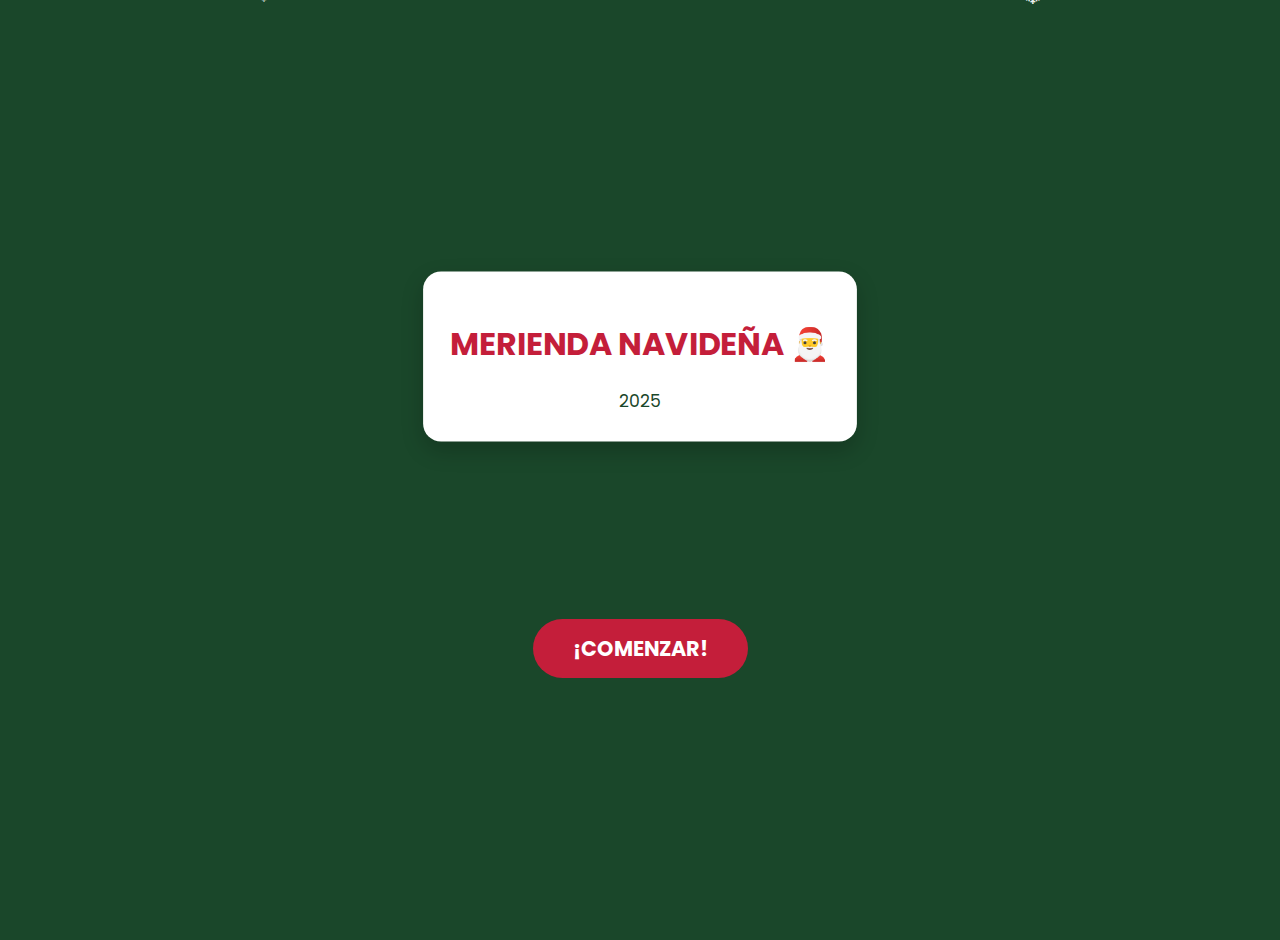
<file: Joel y Jusn/index.html>
<!DOCTYPE html>
<html lang="es">
<head>
    <meta charset="utf-8">
    <meta name="viewport" content="width=device-width, initial-scale=1.0">
    <title>Merienda Navideña 2025</title>
    <link rel="stylesheet" type="text/css" href="css/estilos.css">
    <link href="https://fonts.googleapis.com/css2?family=Poppins:wght@300;400;600;700&display=swap" rel="stylesheet">
</head>
<body class="home-page">
    <div class="snowflakes" aria-hidden="true">
        <div class="snowflake">❄</div>
        <div class="snowflake">❄</div>
        <div class="snowflake">❄</div>
        <div class="snowflake">❄</div>
        <div class="snowflake">❄</div>
        <div class="snowflake">❄</div>
        <div class="snowflake">❄</div>
        <div class="snowflake">❄</div>
        <div class="snowflake">❄</div>
        <div class="snowflake">❄</div>
        <div class="snowflake">❄</div>
    </div>
    <div class="container">
        <div class="logo-container">
            <h1 class="title">MERIENDA NAVIDEÑA 🎅</h1>
            <div class="subtitle">2025</div>
        </div>

        <div class="info-card">
            <p>
                Si el menú de la merienda deseas conocer,<br>
                las siguientes adivinanzas tendrás que resolver
            </p>
        </div>

        <a href="entrantes.html" class="start-btn">¡COMENZAR!</a>
    </div>
</body>
</html>
</file>
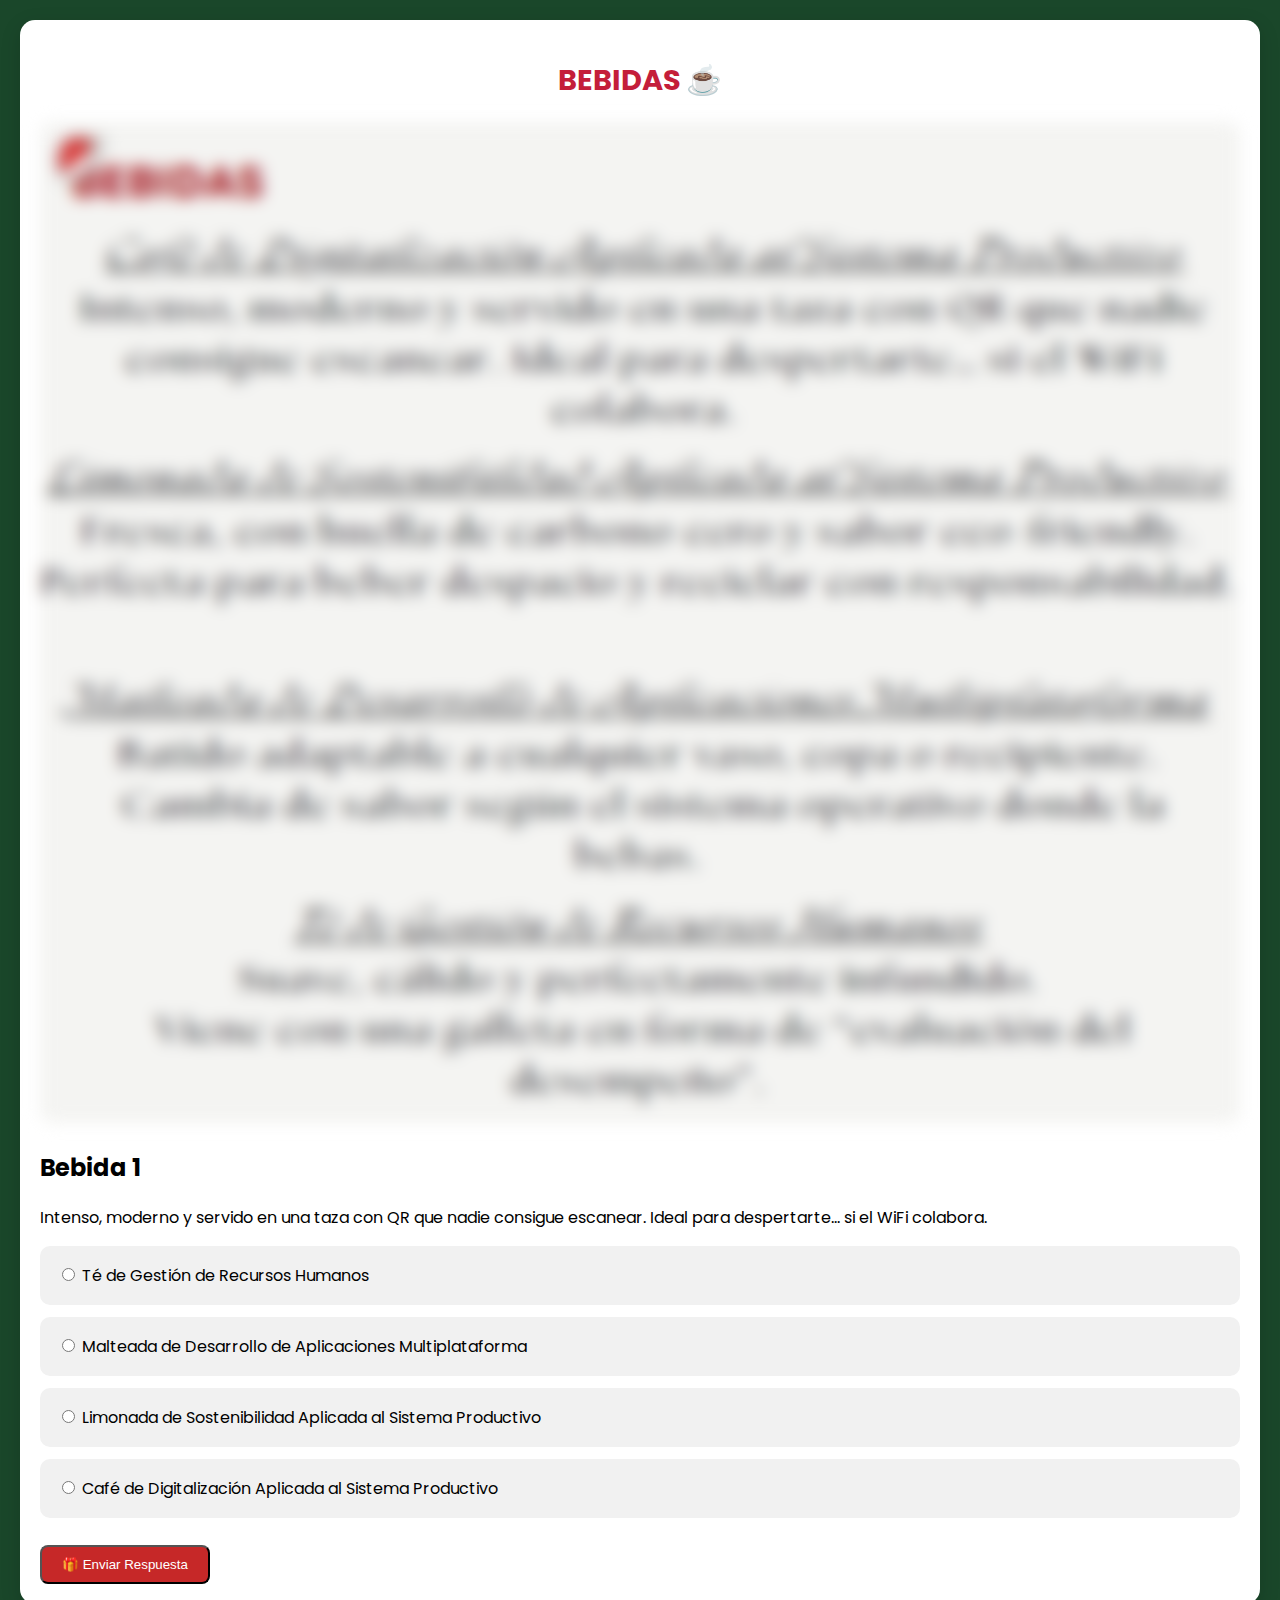
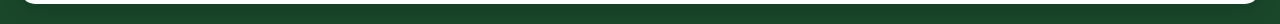
<file: Joel y Jusn/bebidas.html>
<!DOCTYPE html>
<html lang="es">
  <head>
    <meta charset="utf-8" />
    <meta name="viewport" content="width=device-width, initial-scale=1.0" />
    <title>Bebidas - Merienda Navideña</title>
    <link rel="stylesheet" type="text/css" href="css/estilos.css" />
    <link
      href="https://fonts.googleapis.com/css2?family=Poppins:wght@300;400;600;700&display=swap"
      rel="stylesheet"
    />
    <script src="js/script.js"></script>
  </head>
  <body class="quiz-page">
    <div class="quiz-container">
      <div class="header"><h1>BEBIDAS ☕</h1></div>
      <div class="question-card">
        <div class="image-container">
          <img
            src="images/bebidas.png"
            alt="bebidas"
            id="img_bebidas"
            class="imagen_difuminada"
          />
        </div>
        <div id="div_p1">
          <h2 class="question-title">Bebida 1</h2>
          <div id="mensajeRespuesta1" class="mensaje-respuesta"></div>
          <p class="question-description">
            Intenso, moderno y servido en una taza con QR que nadie consigue
            escanear. Ideal para despertarte… si el WiFi colabora.
          </p>
          <form id="form_bebida1">
            <div class="options-grid">
              <div class="option-card">
                <input
                  type="radio"
                  id="resp_bebida1"
                  name="bebida1"
                  value="resp_bebida1"
                />
                <label for="resp_bebida1" class="option-label"
                  >Té de Gestión de Recursos Humanos</label
                >
              </div>
              <div class="option-card">
                <input
                  type="radio"
                  id="resp_bebida2"
                  name="bebida1"
                  value="resp_bebida2"
                />
                <label for="resp_bebida2" class="option-label"
                  >Malteada de Desarrollo de Aplicaciones Multiplataforma</label
                >
              </div>
              <div class="option-card">
                <input
                  type="radio"
                  id="resp_bebida3"
                  name="bebida1"
                  value="resp_bebida3"
                />
                <label for="resp_bebida3" class="option-label"
                  >Limonada de Sostenibilidad Aplicada al Sistema
                  Productivo</label
                >
              </div>
              <div class="option-card">
                <input
                  type="radio"
                  id="resp_bebida4"
                  name="bebida1"
                  value="resp_bebida4"
                />
                <label for="resp_bebida4" class="option-label"
                  >Café de Digitalización Aplicada al Sistema Productivo</label
                >
              </div>
            </div>
            <button
              type="button"
              class="submit-btn"
              onclick="verificarRespuesta('pregunta9')"
            >
              🎁 Enviar Respuesta
            </button>
          </form>
        </div>
        <div id="div_p2" style="display: none">
          <h2 class="question-title">Bebida 2</h2>
          <div id="mensajeRespuesta2" class="mensaje-respuesta"></div>
          <p class="question-description">
            Fresca, con huella de carbono cero y sabor eco-friendly. Perfecta
            para beber despacio y reciclar con responsabilidad.
          </p>
          <form id="form_bebida2">
            <div class="options-grid">
              <div class="option-card">
                <input
                  type="radio"
                  id="resp_bebida5"
                  name="bebida2"
                  value="resp_bebida5"
                />
                <label for="resp_bebida5" class="option-label"
                  >Té de Gestión de Recursos Humanos</label
                >
              </div>
              <div class="option-card">
                <input
                  type="radio"
                  id="resp_bebida6"
                  name="bebida2"
                  value="resp_bebida6"
                />
                <label for="resp_bebida6" class="option-label"
                  >Malteada de Desarrollo de Aplicaciones Multiplataforma</label
                >
              </div>
              <div class="option-card">
                <input
                  type="radio"
                  id="resp_bebida7"
                  name="bebida2"
                  value="resp_bebida7"
                />
                <label for="resp_bebida7" class="option-label"
                  >Limonada de Sostenibilidad Aplicada al Sistema
                  Productivo</label
                >
              </div>
              <div class="option-card">
                <input
                  type="radio"
                  id="resp_bebida8"
                  name="bebida2"
                  value="resp_bebida8"
                />
                <label for="resp_bebida8" class="option-label"
                  >Café de Digitalización Aplicada al Sistema Productivo</label
                >
              </div>
            </div>
            <button
              type="button"
              class="submit-btn"
              onclick="verificarRespuesta('pregunta10')"
            >
              🎁 Enviar Respuesta
            </button>
          </form>
        </div>
        <div id="div_p3" style="display: none">
          <h2 class="question-title">Bebida 3</h2>
          <div id="mensajeRespuesta3" class="mensaje-respuesta"></div>
          <p class="question-description">
            Batido adaptable a cualquier vaso, copa o recipiente. Cambia de
            sabor según el sistema operativo donde la bebas.
          </p>
          <form id="form_bebida3">
            <div class="options-grid">
              <div class="option-card">
                <input
                  type="radio"
                  id="resp_bebida9"
                  name="bebida3"
                  value="resp_bebida9"
                />
                <label for="resp_bebida9" class="option-label"
                  >Té de Gestión deRecursos Humanos</label
                >
              </div>
              <div class="option-card">
                <input
                  type="radio"
                  id="resp_bebida10"
                  name="bebida3"
                  value="resp_bebida10"
                />
                <label for="resp_bebida10" class="option-label"
                  >Malteada de Desarrollo de Aplicaciones Multiplataforma</label
                >
              </div>
              <div class="option-card">
                <input
                  type="radio"
                  id="resp_bebida11"
                  name="bebida3"
                  value="resp_bebida11"
                />
                <label for="resp_bebida11" class="option-label"
                  >Limonada de Sostenibilidad Aplicada al Sistema
                  Productivo</label
                >
              </div>
              <div class="option-card">
                <input
                  type="radio"
                  id="resp_bebida12"
                  name="bebida3"
                  value="resp_bebida12"
                />
                <label for="resp_bebida12" class="option-label"
                  >Café de Digitalización Aplicada al Sistema Productivo</label
                >
              </div>
            </div>
            <button
              type="button"
              class="submit-btn"
              onclick="verificarRespuesta('pregunta11')"
            >
              🎁 Enviar Respuesta
            </button>
          </form>
        </div>
        <div id="div_p4" style="display: none">
          <h2 class="question-title">Bebida 4</h2>
          <div id="mensajeRespuesta4" class="mensaje-respuesta"></div>
          <p class="question-description">
            Suave, cálido y perfectamente infundido. Viene con una galleta en
            forma de "evaluación del desempeño".
          </p>
          <form id="form_bebida4">
            <div class="options-grid">
              <div class="option-card">
                <input
                  type="radio"
                  id="resp_bebida13"
                  name="bebida4"
                  value="resp_bebida13"
                />
                <label for="resp_bebida13" class="option-label"
                  >Té de Gestión de Recursos Humanos</label
                >
              </div>
              <div class="option-card">
                <input
                  type="radio"
                  id="resp_bebida14"
                  name="bebida4"
                  value="resp_bebida14"
                />
                <label for="resp_bebida14" class="option-label"
                  >Malteada de Desarrollo de Aplicaciones Multiplataforma</label
                >
              </div>
              <div class="option-card">
                <input
                  type="radio"
                  id="resp_bebida15"
                  name="bebida4"
                  value="resp_bebida15"
                />
                <label for="resp_bebida15" class="option-label"
                  >Limonada de Sostenibilidad Aplicada al Sistema
                  Productivo</label
                >
              </div>
              <div class="option-card">
                <input
                  type="radio"
                  id="resp_bebida16"
                  name="bebida4"
                  value="resp_bebida16"
                />
                <label for="resp_bebida16" class="option-label"
                  >Café de Digitalización Aplicada al Sistema Productivo</label
                >
              </div>
            </div>
            <button
              type="button"
              class="submit-btn"
              onclick="verificarRespuesta('pregunta12')"
            >
              🎁 Enviar Respuesta
            </button>
          </form>
        </div>
        <div id="div_continuar" style="display: none">
          <a href="fin.html" class="continue-btn">Ver Menú Completo🎄</a>
        </div>
      </div>
    </div>
  </body>
</html>
</file>
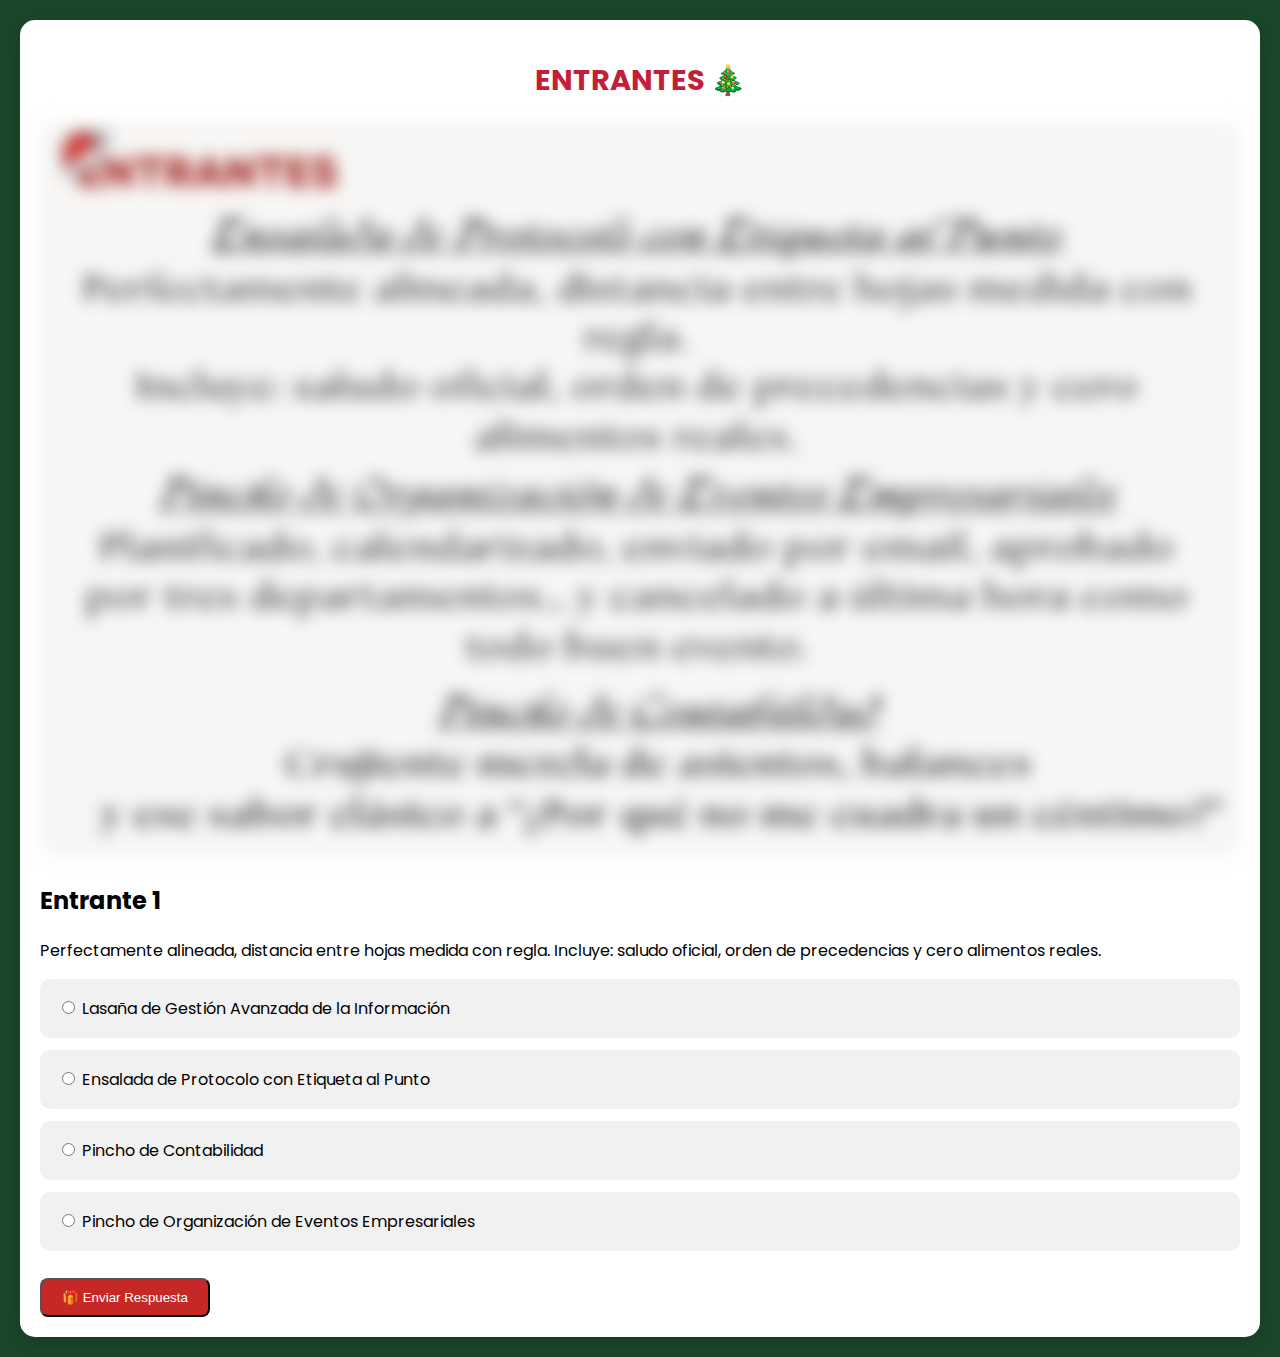
<file: Joel y Jusn/entrantes.html>
<!DOCTYPE html>
<html lang="es">
  <head>
    <meta charset="utf-8" />
    <meta name="viewport" content="width=device-width, initial-scale=1.0" />
    <title>Entrantes - Merienda Navideña</title>
    <link rel="stylesheet" type="text/css" href="css/estilos.css" />
    <link
      href="https://fonts.googleapis.com/css2?family=Poppins:wght@300;400;600;700&display=swap"
      rel="stylesheet"
    />
    <script src="js/script.js"></script>
  </head>
  <body class="quiz-page">
    <div class="quiz-container">
      <div class="header"><h1>ENTRANTES 🎄</h1></div>
      <div class="question-card">
        <div class="image-container">
          <img
            src="images/entrantes.png"
            alt="entrantes"
            id="img_entrantes"
            class="imagen_difuminada"
          />
        </div>
        <div id="div_p1">
          <h2 class="question-title">Entrante 1</h2>
          <div id="mensajeRespuesta1" class="mensaje-respuesta"></div>
          <p class="question-description">
            Perfectamente alineada, distancia entre hojas medida con regla.
            Incluye: saludo oficial, orden de precedencias y cero alimentos
            reales.
          </p>
          <form id="form_entrantes1">
            <div class="options-grid">
              <div class="option-card">
                <input
                  type="radio"
                  id="respuesta1"
                  name="entrante1"
                  value="respuesta1"
                />
                <label for="respuesta1" class="option-label"
                  >Lasaña de Gestión Avanzada de la Información</label
                >
              </div>
              <div class="option-card">
                <input
                  type="radio"
                  id="respuesta2"
                  name="entrante1"
                  value="respuesta2"
                />
                <label for="respuesta2" class="option-label"
                  >Ensalada de Protocolo con Etiqueta al Punto</label
                >
              </div>
              <div class="option-card">
                <input
                  type="radio"
                  id="respuesta3"
                  name="entrante1"
                  value="respuesta3"
                />
                <label for="respuesta3" class="option-label"
                  >Pincho de Contabilidad</label
                >
              </div>
              <div class="option-card">
                <input
                  type="radio"
                  id="respuesta4"
                  name="entrante1"
                  value="respuesta4"
                />
                <label for="respuesta4" class="option-label"
                  >Pincho de Organización de Eventos Empresariales</label
                >
              </div>
            </div>
            <button
              type="button"
              class="submit-btn"
              onclick="verificarRespuesta('pregunta1')"
            >
              🎁 Enviar Respuesta
            </button>
          </form>
        </div>
        <div id="div_p2" style="display: none">
          <h2 class="question-title">Entrante 2</h2>
          <div id="mensajeRespuesta2" class="mensaje-respuesta"></div>
          <p class="question-description">
            Planificado, calendarizado, enviado por email, aprobado por tres
            departamentos… y cancelado a última hora como todo buen evento
          </p>
          <form id="form_entrantes2">
            <div class="options-grid">
              <div class="option-card">
                <input
                  type="radio"
                  id="respuesta5"
                  name="entrante2"
                  value="respuesta5"
                />
                <label for="respuesta5" class="option-label"
                  >Lasaña de Gestión Avanzada de la Información</label
                >
              </div>
              <div class="option-card">
                <input
                  type="radio"
                  id="respuesta6"
                  name="entrante2"
                  value="respuesta6"
                />
                <label for="respuesta6" class="option-label"
                  >Ensalada de Protocolo con Etiqueta al Punto</label
                >
              </div>
              <div class="option-card">
                <input
                  type="radio"
                  id="respuesta7"
                  name="entrante2"
                  value="respuesta7"
                />
                <label for="respuesta7" class="option-label"
                  >Pincho de Contabilidad</label
                >
              </div>
              <div class="option-card">
                <input
                  type="radio"
                  id="respuesta8"
                  name="entrante2"
                  value="respuesta8"
                />
                <label for="respuesta8" class="option-label"
                  >Pincho de Organización de Eventos Empresariales</label
                >
              </div>
            </div>
            <button
              type="button"
              class="submit-btn"
              onclick="verificarRespuesta('pregunta2')"
            >
              🎁 Enviar Respuesta
            </button>
          </form>
        </div>
        <div id="div_p3" style="display: none">
          <h2 class="question-title">Entrante 3</h2>
          <div id="mensajeRespuesta3" class="mensaje-respuesta"></div>
          <p class="question-description">
            Crujiente mezcla de asientos, balances y ese sabor clásico a "¿Por
            qué no me cuadra un céntimo?"
          </p>
          <form id="form_entrantes3">
            <div class="options-grid">
              <div class="option-card">
                <input
                  type="radio"
                  id="respuesta9"
                  name="entrante3"
                  value="respuesta9"
                />
                <label for="respuesta9" class="option-label"
                  >Lasaña de Gestión Avanzada de la Información</label
                >
              </div>
              <div class="option-card">
                <input
                  type="radio"
                  id="respuesta10"
                  name="entrante3"
                  value="respuesta10"
                />
                <label for="respuesta10" class="option-label"
                  >Ensalada de Protocolo con Etiqueta al Punto</label
                >
              </div>
              <div class="option-card">
                <input
                  type="radio"
                  id="respuesta11"
                  name="entrante3"
                  value="respuesta11"
                />
                <label for="respuesta11" class="option-label"
                  >Pincho de Contabilidad</label
                >
              </div>
              <div class="option-card">
                <input
                  type="radio"
                  id="respuesta12"
                  name="entrante3"
                  value="respuesta12"
                />
                <label for="respuesta12" class="option-label"
                  >Pincho de Organización de Eventos Empresariales</label
                >
              </div>
            </div>
            <button
              type="button"
              class="submit-btn"
              onclick="verificarRespuesta('pregunta3')"
            >
              🎁 Enviar Respuesta
            </button>
          </form>
        </div>
        <div id="div_continuar" style="display: none">
          <a href="principales.html" class="continue-btn"
            >Continuar a Principales🎄</a
          >
        </div>
      </div>
    </div>
  </body>
</html>
</file>
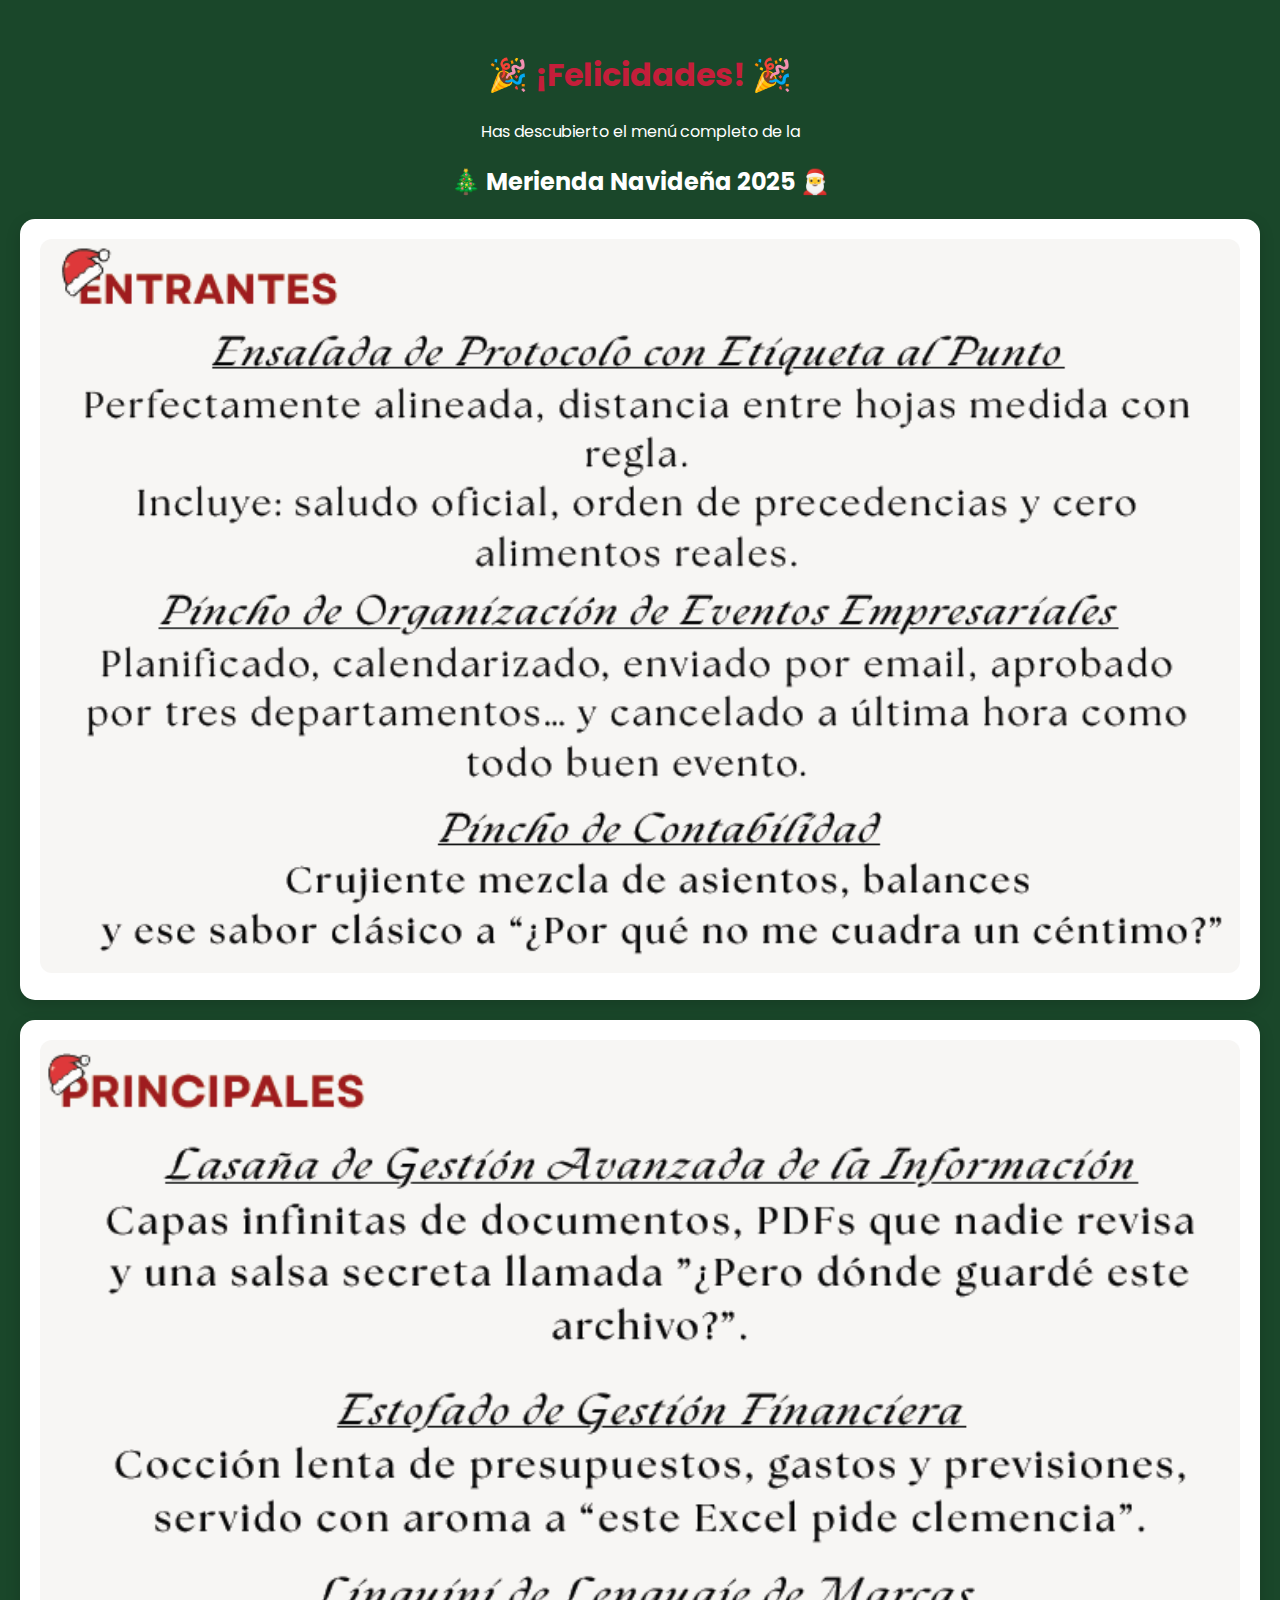
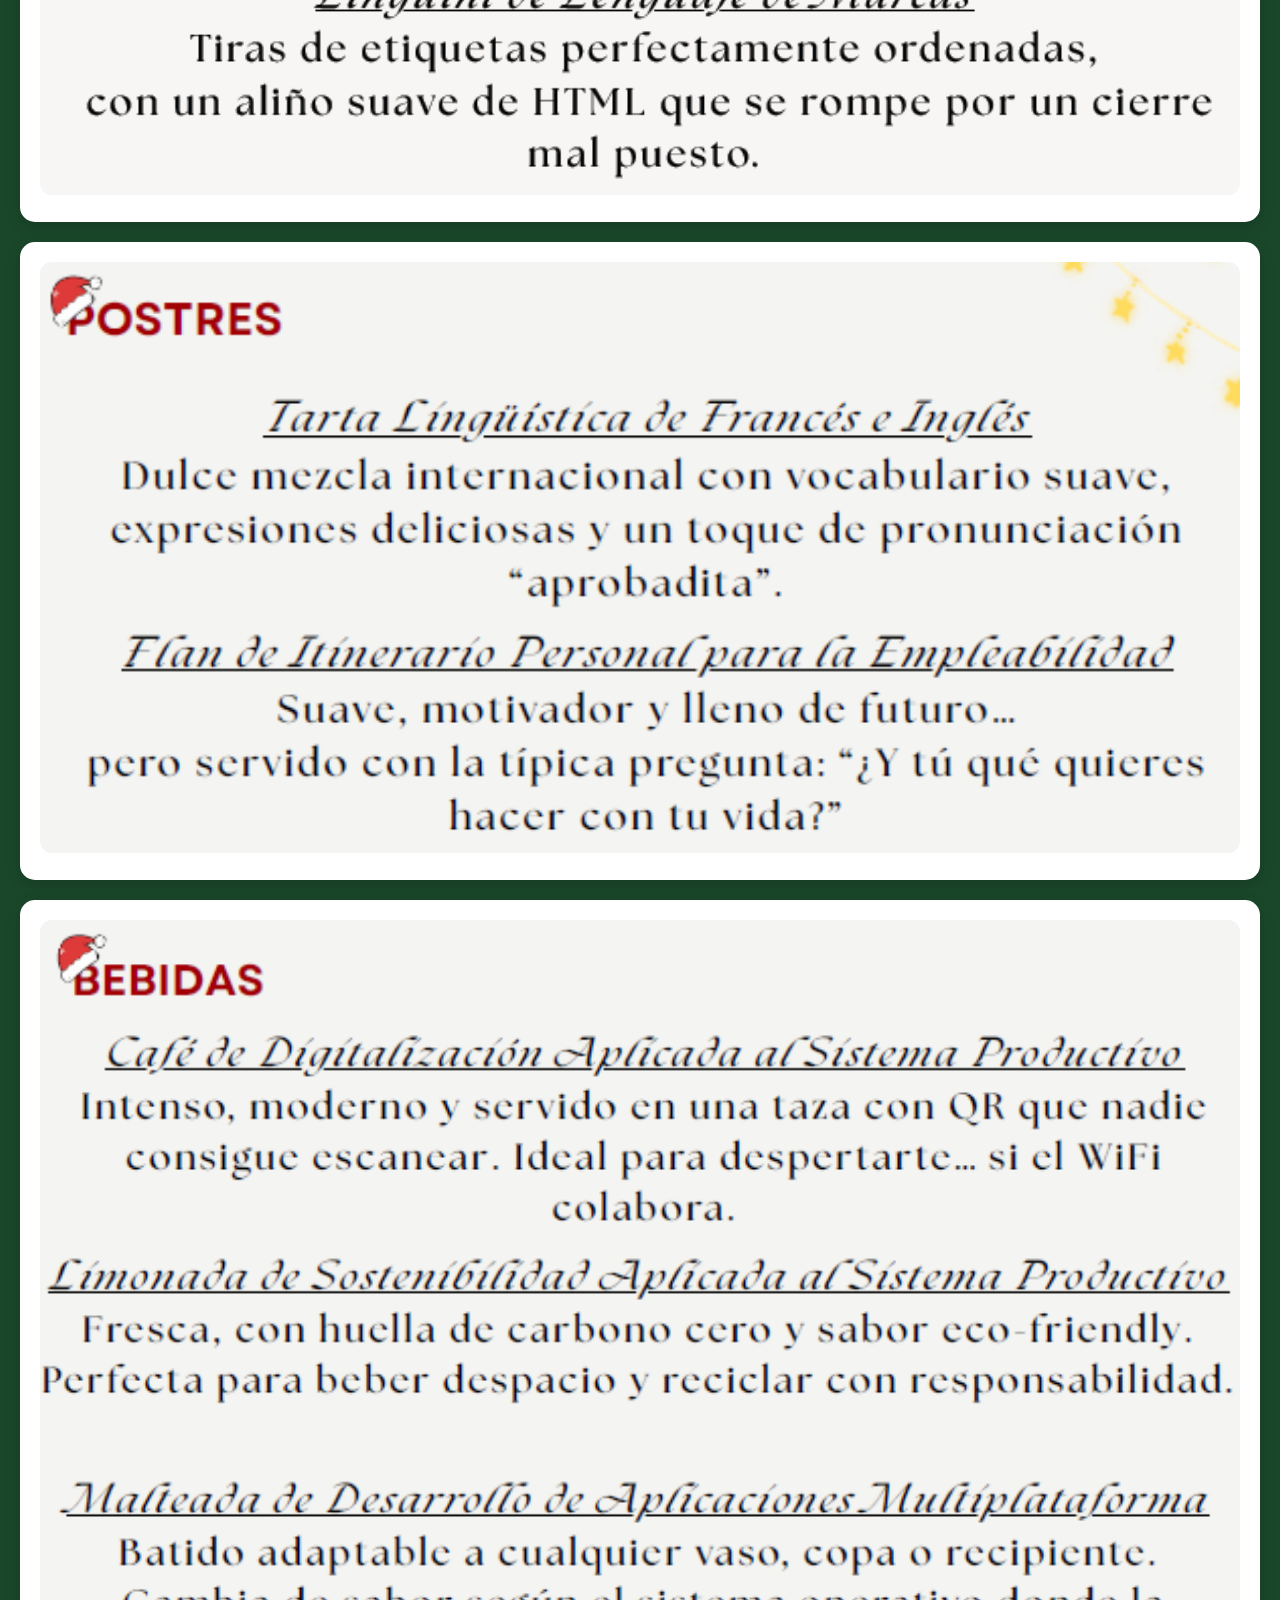
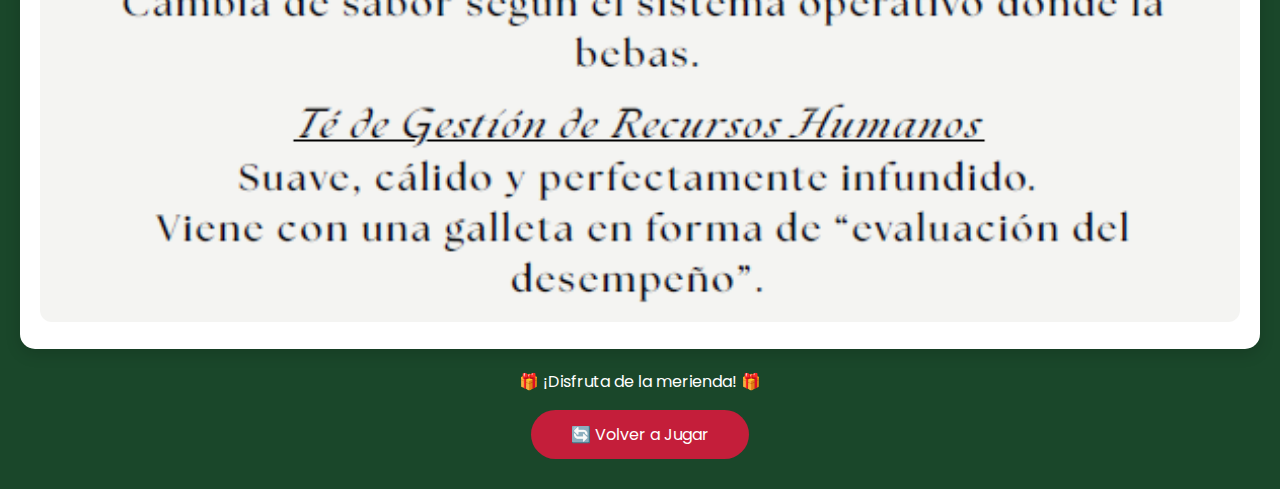
<file: Joel y Jusn/fin.html>
<!DOCTYPE html>
<html lang="es">
<head>
    <meta charset="utf-8">
    <meta name="viewport" content="width=device-width, initial-scale=1.0">
    <title>Menú Completo - Merienda Navideña</title>
    <link rel="stylesheet" type="text/css" href="css/estilos.css">
    <link href="https://fonts.googleapis.com/css2?family=Poppins:wght@300;400;600;700&display=swap" rel="stylesheet">
</head>
<body class="final-page">
    <div class="final-container">
        <div class="final-header">
            <h1 class="final-title">🎉 ¡Felicidades! 🎉</h1>
            <p class="final-subtitle">Has descubierto el menú completo de la</p>
            <h2 class="final-event">🎄 Merienda Navideña 2025 🎅</h2>
        </div>

        <div class="menu-grid">
            <div class="menu-item">
                <img src="images/entrantes.png" alt="entrantes" class="menu-image">
            </div>

            <div class="menu-item">
                <img src="images/principales.png" alt="principales" class="menu-image">
            </div>

            <div class="menu-item">
                <img src="images/postres.png" alt="postres" class="menu-image">
            </div>

            <div class="menu-item">
                <img src="images/bebidas.png" alt="bebidas" class="menu-image">
            </div>
        </div>

        <div class="final-message">
            <p>🎁 ¡Disfruta de la merienda! 🎁</p>
            <a href="index.html" class="restart-btn">🔄 Volver a Jugar</a>
        </div>
    </div>
</body>
</html>
</file>
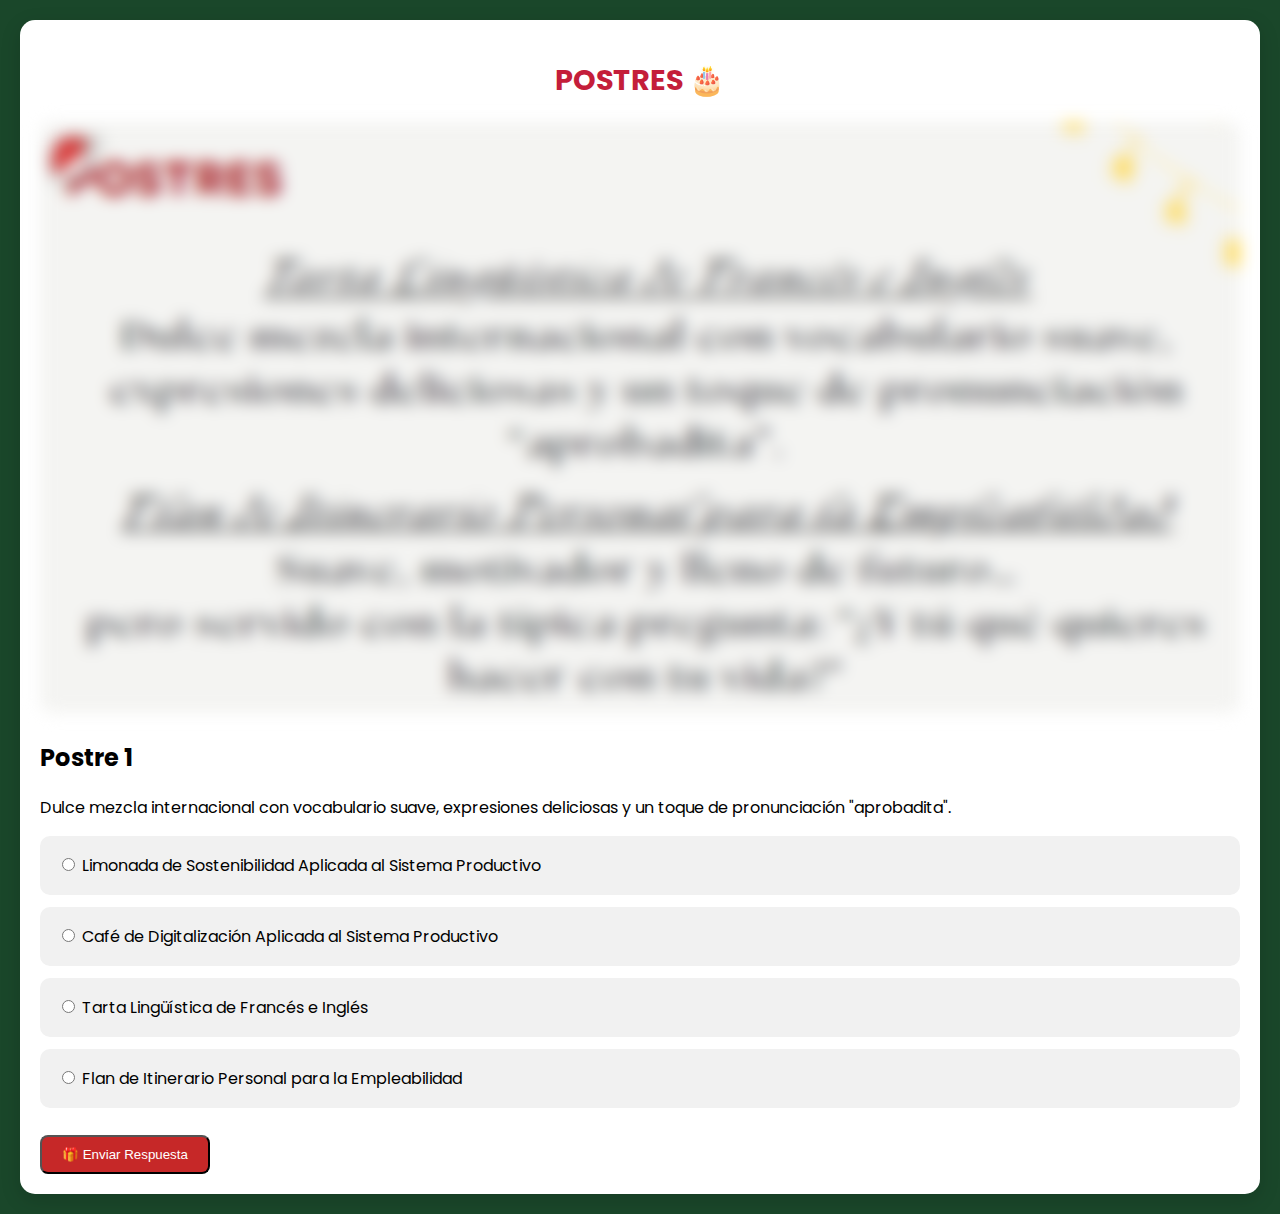
<file: Joel y Jusn/postres.html>
<!DOCTYPE html>
<html lang="es">
  <head>
    <meta charset="utf-8" />
    <meta name="viewport" content="width=device-width, initial-scale=1.0" />
    <title>Postres - Merienda Navideña</title>
    <link rel="stylesheet" type="text/css" href="css/estilos.css" />
    <link
      href="https://fonts.googleapis.com/css2?family=Poppins:wght@300;400;600;700&display=swap"
      rel="stylesheet"
    />
    <script src="js/script.js"></script>
  </head>
  <body class="quiz-page">
    <div class="quiz-container">
      <div class="header"><h1>POSTRES 🎂</h1></div>
      <div class="question-card">
        <div class="image-container">
          <img
            src="images/postres.png"
            alt="postres"
            id="img_postres"
            class="imagen_difuminada"
          />
        </div>
        <div id="div_p1">
          <h2 class="question-title">Postre 1</h2>
          <div id="mensajeRespuesta1" class="mensaje-respuesta"></div>
          <p class="question-description">
            Dulce mezcla internacional con vocabulario suave, expresiones
            deliciosas y un toque de pronunciación "aprobadita".
          </p>
          <form id="form_postres1">
            <div class="options-grid">
              <div class="option-card">
                <input
                  type="radio"
                  id="resp_postre1"
                  name="postre1"
                  value="resp_postre1"
                />
                <label for="resp_postre1" class="option-label"
                  >Limonada de Sostenibilidad Aplicada al Sistema
                  Productivo</label
                >
              </div>
              <div class="option-card">
                <input
                  type="radio"
                  id="resp_postre2"
                  name="postre1"
                  value="resp_postre2"
                />
                <label for="resp_postre2" class="option-label"
                  >Café de Digitalización Aplicada al Sistema Productivo</label
                >
              </div>
              <div class="option-card">
                <input
                  type="radio"
                  id="resp_postre3"
                  name="postre1"
                  value="resp_postre3"
                />
                <label for="resp_postre3" class="option-label"
                  >Tarta Lingüística de Francés e Inglés</label
                >
              </div>
              <div class="option-card">
                <input
                  type="radio"
                  id="resp_postre4"
                  name="postre1"
                  value="resp_postre4"
                />
                <label for="resp_postre4" class="option-label"
                  >Flan de Itinerario Personal para la Empleabilidad</label
                >
              </div>
            </div>
            <button
              type="button"
              class="submit-btn"
              onclick="verificarRespuesta('pregunta7')"
            >
              🎁 Enviar Respuesta
            </button>
          </form>
        </div>
        <div id="div_p2" style="display: none">
          <h2 class="question-title">Postre 2</h2>
          <div id="mensajeRespuesta2" class="mensaje-respuesta"></div>
          <p class="question-description">
            Suave, motivador y lleno de futuro… pero servido con la típica
            pregunta: "¿Y tú qué quieres hacer con tu vida?"
          </p>
          <form id="form_postres2">
            <div class="options-grid">
              <div class="option-card">
                <input
                  type="radio"
                  id="resp_postre5"
                  name="postre2"
                  value="resp_postre5"
                />
                <label for="resp_postre5" class="option-label"
                  >Limonada de Sostenibilidad Aplicada al Sistema
                  Productivo</label
                >
              </div>
              <div class="option-card">
                <input
                  type="radio"
                  id="resp_postre6"
                  name="postre2"
                  value="resp_postre6"
                />
                <label for="resp_postre6" class="option-label"
                  >Café de Digitalización Aplicada al Sistema Productivo</label
                >
              </div>
              <div class="option-card">
                <input
                  type="radio"
                  id="resp_postre7"
                  name="postre2"
                  value="resp_postre7"
                />
                <label for="resp_postre7" class="option-label"
                  >Tarta Lingüística de Francés e Inglés</label
                >
              </div>
              <div class="option-card">
                <input
                  type="radio"
                  id="resp_postre8"
                  name="postre2"
                  value="resp_postre8"
                />
                <label for="resp_postre8" class="option-label"
                  >Flan de Itinerario Personal para la Empleabilidad</label
                >
              </div>
            </div>
            <button
              type="button"
              class="submit-btn"
              onclick="verificarRespuesta('pregunta8')"
            >
              🎁 Enviar Respuesta
            </button>
          </form>
        </div>
        <div id="div_continuar" style="display: none">
          <a href="bebidas.html" class="continue-btn">Continuar a Bebidas🎄</a>
        </div>
      </div>
    </div>
  </body>
</html>
</file>
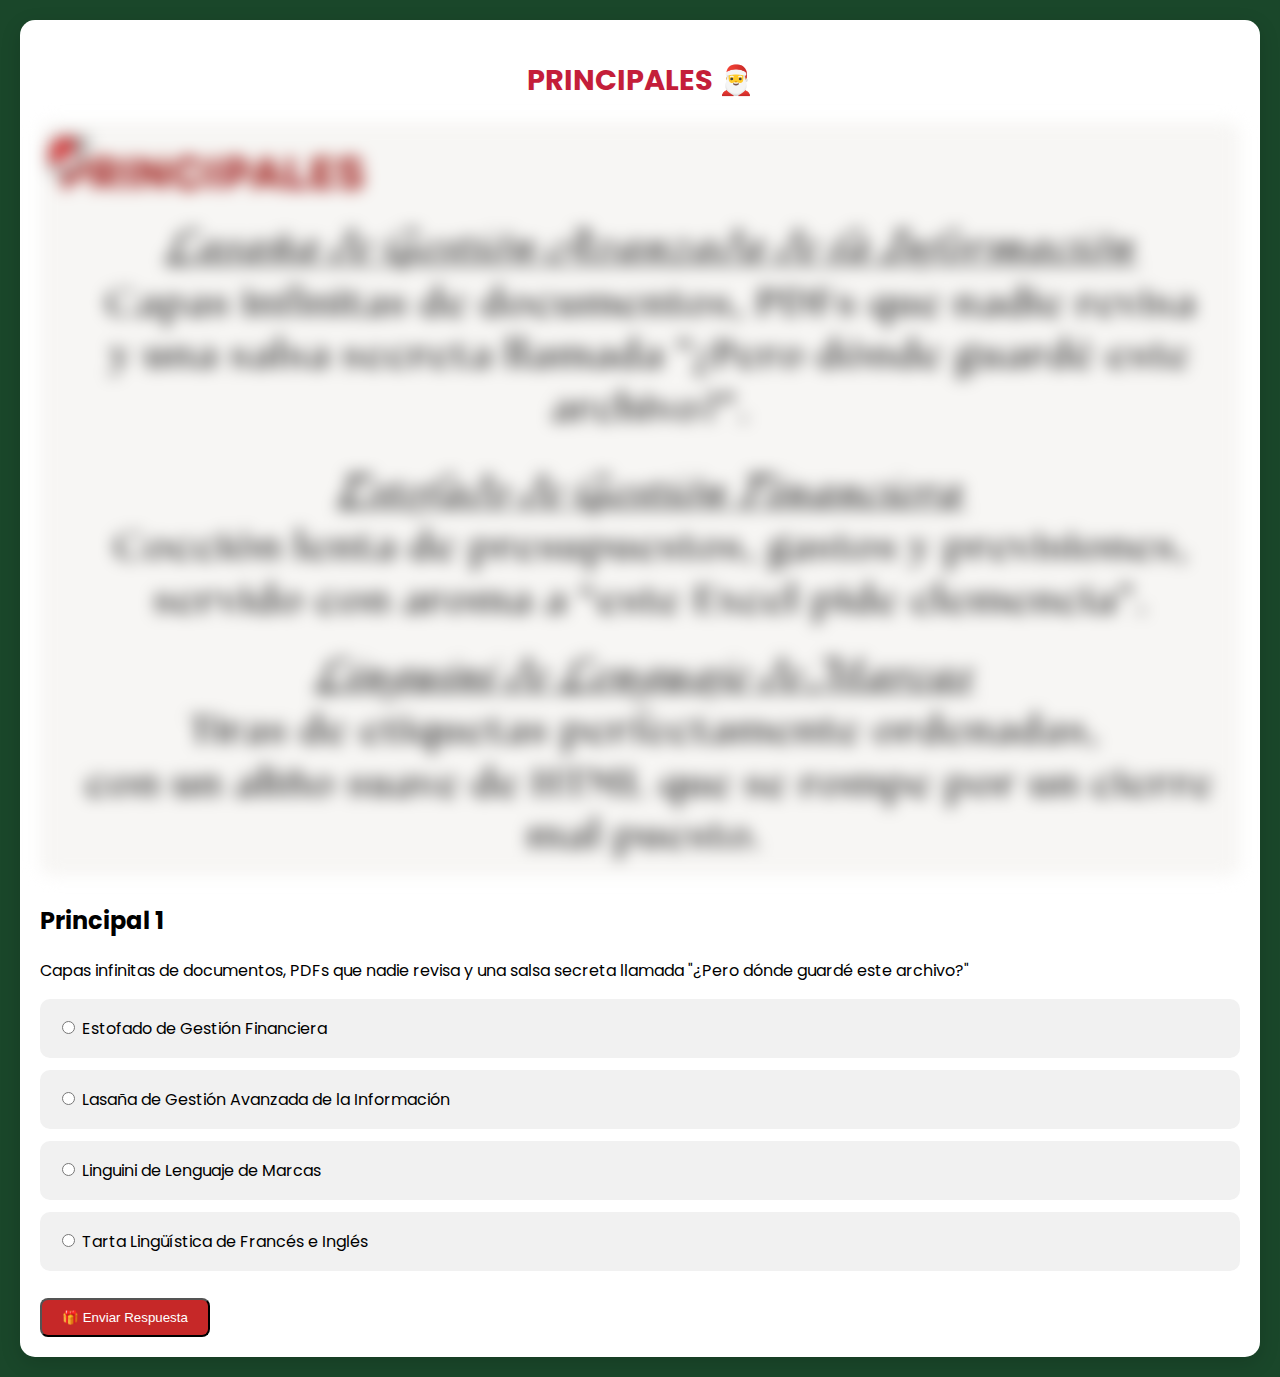
<file: Joel y Jusn/principales.html>
<!DOCTYPE html>
<html lang="es">
  <head>
    <meta charset="utf-8" />
    <meta name="viewport" content="width=device-width, initial-scale=1.0" />
    <title>Principales - Merienda Navideña</title>
    <link rel="stylesheet" type="text/css" href="css/estilos.css" />
    <link
      href="https://fonts.googleapis.com/css2?family=Poppins:wght@300;400;600;700&display=swap"
      rel="stylesheet"
    />
    <script src="js/script.js"></script>
  </head>
  <body class="quiz-page">
    <div class="quiz-container">
      <div class="header"><h1>PRINCIPALES 🎅</h1></div>
      <div class="question-card">
        <div class="image-container">
          <img
            src="images/principales.png"
            alt="principales"
            id="img_principales"
            class="imagen_difuminada"
          />
        </div>
        <div id="div_p1">
          <h2 class="question-title">Principal 1</h2>
          <div id="mensajeRespuesta1" class="mensaje-respuesta"></div>
          <p class="question-description">
            Capas infinitas de documentos, PDFs que nadie revisa y una salsa
            secreta llamada "¿Pero dónde guardé este archivo?"
          </p>
          <form id="form_principales1">
            <div class="options-grid">
              <div class="option-card">
                <input
                  type="radio"
                  id="resp_prin1"
                  name="principal1"
                  value="resp_prin1"
                />
                <label for="resp_prin1" class="option-label"
                  >Estofado de Gestión Financiera</label
                >
              </div>
              <div class="option-card">
                <input
                  type="radio"
                  id="resp_prin2"
                  name="principal1"
                  value="resp_prin2"
                />
                <label for="resp_prin2" class="option-label"
                  >Lasaña de Gestión Avanzada de la Información</label
                >
              </div>
              <div class="option-card">
                <input
                  type="radio"
                  id="resp_prin3"
                  name="principal1"
                  value="resp_prin3"
                />
                <label for="resp_prin3" class="option-label"
                  >Linguini de Lenguaje de Marcas</label
                >
              </div>
              <div class="option-card">
                <input
                  type="radio"
                  id="resp_prin4"
                  name="principal1"
                  value="resp_prin4"
                />
                <label for="resp_prin4" class="option-label"
                  >Tarta Lingüística de Francés e Inglés</label
                >
              </div>
            </div>
            <button
              type="button"
              class="submit-btn"
              onclick="verificarRespuesta('pregunta4')"
            >
              🎁 Enviar Respuesta
            </button>
          </form>
        </div>
        <div id="div_p2" style="display: none">
          <h2 class="question-title">Principal 2</h2>
          <div id="mensajeRespuesta2" class="mensaje-respuesta"></div>
          <p class="question-description">
            Cocción lenta de presupuestos, gastos y previsiones, servido con
            aroma a "este Excel pide clemencia".
          </p>
          <form id="form_principales2">
            <div class="options-grid">
              <div class="option-card">
                <input
                  type="radio"
                  id="resp_prin5"
                  name="principal2"
                  value="resp_prin5"
                />
                <label for="resp_prin5" class="option-label"
                  >Estofado de Gestión Financiera</label
                >
              </div>
              <div class="option-card">
                <input
                  type="radio"
                  id="resp_prin6"
                  name="principal2"
                  value="resp_prin6"
                />
                <label for="resp_prin6" class="option-label"
                  >Lasaña de Gestión Avanzada de la Información</label
                >
              </div>
              <div class="option-card">
                <input
                  type="radio"
                  id="resp_prin7"
                  name="principal2"
                  value="resp_prin7"
                />
                <label for="resp_prin7" class="option-label"
                  >Linguini de Lenguaje de Marcas</label
                >
              </div>
              <div class="option-card">
                <input
                  type="radio"
                  id="resp_prin8"
                  name="principal2"
                  value="resp_prin8"
                />
                <label for="resp_prin8" class="option-label"
                  >Tarta Lingüística de Francés e Inglés</label
                >
              </div>
            </div>
            <button
              type="button"
              class="submit-btn"
              onclick="verificarRespuesta('pregunta5')"
            >
              🎁 Enviar Respuesta
            </button>
          </form>
        </div>
        <div id="div_p3" style="display: none">
          <h2 class="question-title">Principal 3</h2>
          <div id="mensajeRespuesta3" class="mensaje-respuesta"></div>
          <p class="question-description">
            Tiras de etiquetas perfectamente ordenadas, con un aliño suave de
            HTML que se rompe por un cierre mal puesto.
          </p>
          <form id="form_principales3">
            <div class="options-grid">
              <div class="option-card">
                <input
                  type="radio"
                  id="resp_prin9"
                  name="principal3"
                  value="resp_prin9"
                />
                <label for="resp_prin9" class="option-label"
                  >Estofado de Gestión Financiera</label
                >
              </div>
              <div class="option-card">
                <input
                  type="radio"
                  id="resp_prin10"
                  name="principal3"
                  value="resp_prin10"
                />
                <label for="resp_prin10" class="option-label"
                  >Lasaña de Gestión Avanzada de la Información</label
                >
              </div>
              <div class="option-card">
                <input
                  type="radio"
                  id="resp_prin11"
                  name="principal3"
                  value="resp_prin11"
                />
                <label for="resp_prin11" class="option-label"
                  >Linguini de Lenguaje de Marcas</label
                >
              </div>
              <div class="option-card">
                <input
                  type="radio"
                  id="resp_prin12"
                  name="principal3"
                  value="resp_prin12"
                />
                <label for="resp_prin12" class="option-label"
                  >Tarta Lingüística de Francés e Inglés</label
                >
              </div>
            </div>
            <button
              type="button"
              class="submit-btn"
              onclick="verificarRespuesta('pregunta6')"
            >
              🎁 Enviar Respuesta
            </button>
          </form>
        </div>
        <div id="div_continuar" style="display: none">
          <a href="postres.html" class="continue-btn">Continuar a Postres🎄</a>
        </div>
      </div>
    </div>
  </body>
</html>
</file>
<file: Joel y Jusn/css/estilos.css>
/* =============================
   ESTILOS GENERALES
============================= */
body {
    font-family: 'Poppins', sans-serif;
    background-color: #f8f9fa;
    margin: 0;
    padding: 0;
    overflow-x: hidden;
    transition: background 0.5s ease;
}

.container {
    max-width: 600px;
    margin: auto;
    padding: 20px;
    text-align: center;
    animation: fadeIn 0.8s ease forwards;
}

/* =============================
   PÁGINA DE INICIO
============================= */
.home-page {
    position: relative;
    background-color: #1a472a;
    min-height: 100vh;
    display: flex;
    justify-content: center;
    align-items: center;
    padding: 20px;
    animation: slideUp 0.8s ease forwards;
}


.logo-container {
    background: white;
    padding: 30px;
    border-radius: 20px;
    text-align: center;
    box-shadow: 0 10px 25px rgba(0,0,0,0.2);
    margin-bottom: 20px;
    transform: scale(0.9);
    animation: popIn 0.6s ease forwards;
}

.title {
    color: #c41e3a;
    font-size: 2.2rem;
    font-weight: bold;
    animation: fadeInText 1s ease forwards;
}

.subtitle {
    color: #1a472a;
    font-size: 1.2rem;
    margin-top: 10px;
    animation: fadeInText 1s 0.3s ease forwards;
}

.info-card {
    background: white;
    padding: 20px;
    border-radius: 15px;
    text-align: center;
    margin-bottom: 25px;
    box-shadow: 0 6px 20px rgba(0,0,0,0.15);
    transform: translateY(20px);
    opacity: 0;
    animation: fadeUp 0.8s 0.2s ease forwards;
}

.start-btn {
    display: inline-block;
    background: #c41e3a;
    padding: 14px 40px;
    color: white;
    text-decoration: none;
    border-radius: 30px;
    font-size: 1.3rem;
    font-weight: bold;
    transition: transform 0.2s ease, box-shadow 0.2s ease;
}

.start-btn:hover {
    background: #8b1428;
    transform: scale(1.05);
    box-shadow: 0 6px 15px rgba(0,0,0,0.2);
}

/* =============================
   QUIZ
============================= */
.quiz-page {
    background-color: #1a472a;
    padding: 20px;
}

.quiz-container {
    background: white;
    padding: 20px;
    border-radius: 15px;
    box-shadow: 0 6px 20px rgba(0,0,0,0.15);
    animation: fadeUp 0.8s ease forwards;
}

.header h1 {
    text-align: center;
    color: #c41e3a;
    font-size: 1.8rem;
}

.progress {
    height: 10px;
    background-color: #ffd700;
    border-radius: 5px;
    margin-bottom: 15px;
    transition: width 0.4s ease;
}

.image-container img {
    width: 100%;
    border-radius: 12px;
    transition: transform 0.4s ease;
}

.image-container img:hover {
    transform: scale(1.03);
}

.imagen_difuminada {
    filter: blur(8px);
    transition: filter 0.5s ease;
}

.option-card {
    background: #f1f1f1;
    padding: 15px;
    border-radius: 10px;
    cursor: pointer;
    margin-bottom: 12px;
    border: 2px solid transparent;
    transition: all 0.3s ease;
}

.option-card:hover {
    background: #e6e6e6;
    transform: translateX(3px);
}

.option-card.selected {
    border-color: #959595;
    background: #e1dede;
}

.div_continuar {
    text-align: center;
}

.submit-btn,
.continue-btn {
    display: inline-block;
    margin-top: 15px; /* Separación de la imagen */
    padding: 10px 20px;
    background-color: #c62828; /* Rojo navideño */
    color: white;
    text-decoration: none; /* Quita el underline */ 
    border-radius: 8px; /* Bordes redondeados del botón */
    transition: background-color 0.3s ease;
}

.submit-btn:hover,
.continue-btn:hover {
    background: #8b1428;
    transform: scale(1.03);
    box-shadow: 0 4px 12px rgba(0,0,0,0.2);
}

/* =============================
   PÁGINA FINAL
============================= */
.final-page {
    background-color: #1a472a;
    padding: 30px 20px;
    min-height: 100vh;
    animation: fadeIn 0.8s ease forwards;
}

.final-box {
    background: white;
    padding: 25px;
    border-radius: 15px;
    box-shadow: 0 6px 20px rgba(0,0,0,0.15);
    transform: scale(0.95);
    animation: popIn 0.6s ease forwards;
}

.final-header { text-align: center; }

.final-title {
    text-align: center;
    color: #c41e3a;
    font-size: 2rem;
    margin-bottom: 20px;
    animation: fadeInText 1s ease forwards;
}

.final-message {
    color: white;
    text-align: center;
    animation: fadeInText 1s 0.3s ease forwards;
}

.final-event,
.final-subtitle {
    text-align: center;
    color: #ffffff;
}

.menu-item {
    background: #ffffff;
    padding: 20px;
    text-align: center;
    border-radius: 15px;
    margin-bottom: 20px;
    box-shadow: 0 5px 15px rgba(0,0,0,0.15);
    transition: transform 0.2s ease, box-shadow 0.2s ease;
}

.menu-item:hover {
    transform: translateY(-5px);
    box-shadow: 0 10px 25px rgba(0,0,0,0.2);
}

.menu-item img {
    width: 100%;
    border-radius: 12px;
}

.restart-btn {
    display: inline-block;
    padding: 12px 40px;
    background: #c41e3a;
    color: white;
    border-radius: 30px;
    text-decoration: none;
    transition: transform 0.2s ease, box-shadow 0.2s ease;
}

.restart-btn:hover {
    background: #8b1428;
    transform: scale(1.05);
    box-shadow: 0 6px 15px rgba(0,0,0,0.2);
}

/* =============================
   ANIMACIONES
============================= */
@keyframes fadeIn {
    0% { opacity: 0; }
    100% { opacity: 1; }
}

@keyframes fadeUp {
    0% { opacity: 0; transform: translateY(20px); }
    100% { opacity: 1; transform: translateY(0); }
}

@keyframes slideUp {
    0% { opacity: 0; transform: translateY(50px); }
    100% { opacity: 1; transform: translateY(0); }
}

@keyframes popIn {
    0% { opacity: 0; transform: scale(0.8); }
    100% { opacity: 1; transform: scale(1); }
}

@keyframes fadeInText {
    0% { opacity: 0; transform: translateY(10px); }
    100% { opacity: 1; transform: translateY(0); }
}

/* =============================
   MOBILE FIRST
============================= */
@media (max-width: 480px) {
    .title { font-size: 1.8rem; }
    .subtitle { font-size: 1rem; }
    .start-btn { font-size: 1.1rem; padding: 12px 30px; }
    .final-title { font-size: 1.6rem; }
    .quiz-container, .info-card, .final-box { padding: 15px; }
}

/* =============================
   NIEVE REALISTA
============================= */
.snowflakes {
    position: absolute;
    top: 0;
    left: 0;
    width: 100%;
    height: 100%;
    pointer-events: none;
    overflow: hidden;
    z-index: 10;
}

.snowflake {
    position: absolute;
    top: -2%;
    color: white;
    user-select: none;
    opacity: 0.7;
    animation: fall linear infinite;
}

/* Diferentes tamaños y duraciones */
.snowflake:nth-child(1) { left: 5%; font-size: 1rem; animation-duration: 8s; animation-delay: 0s; }
.snowflake:nth-child(2) { left: 20%; font-size: 1.2rem; animation-duration: 10s; animation-delay: 1s; }
.snowflake:nth-child(3) { left: 35%; font-size: 0.9rem; animation-duration: 12s; animation-delay: 2s; }
.snowflake:nth-child(4) { left: 50%; font-size: 1.1rem; animation-duration: 9s; animation-delay: 0.5s; }
.snowflake:nth-child(5) { left: 65%; font-size: 1rem; animation-duration: 11s; animation-delay: 1.5s; }
.snowflake:nth-child(6) { left: 80%; font-size: 1.3rem; animation-duration: 13s; animation-delay: 2.5s; }
.snowflake:nth-child(7) { left: 90%; font-size: 1rem; animation-duration: 10s; animation-delay: 1s; }
.snowflake:nth-child(8) { left: 90%; font-size: 1rem; animation-duration: 10s; animation-delay: 1s; }
.snowflake:nth-child(9) { left: 65%; font-size: 1rem; animation-duration: 11s; animation-delay: 1.5s; }
.snowflake:nth-child(10) { left: 35%; font-size: 0.9rem; animation-duration: 12s; animation-delay: 2s; }
.snowflake:nth-child(11) { left: 80%; font-size: 1.3rem; animation-duration: 13s; animation-delay: 2.5s; }

/* Animación de caída */
@keyframes fall {
    0% {
        top: -5%;
        transform: translateX(0) rotate(0deg);
        opacity: 0.7;
    }
    50% {
        transform: translateX(15px) rotate(180deg);
        opacity: 0.8;
    }
    100% {
        top: 105%;
        transform: translateX(-15px) rotate(360deg);
        opacity: 0.7;
    }
}
</file>
